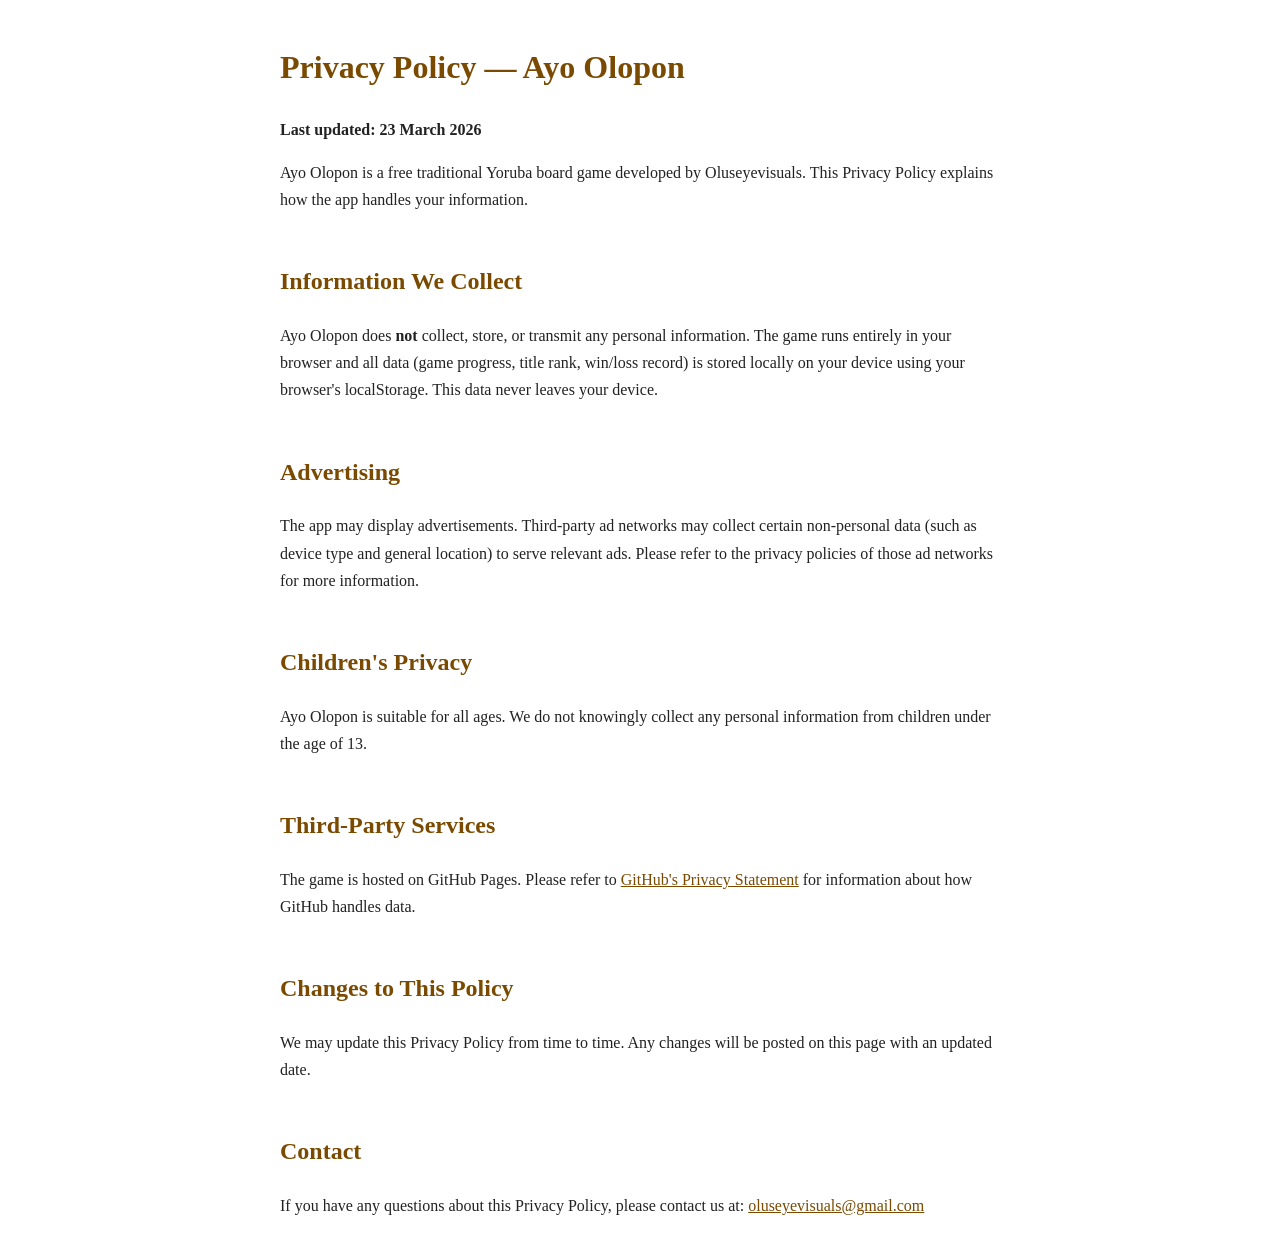
<file: privacy.html>
<!DOCTYPE html>
<html lang="en">
<head>
  <meta charset="UTF-8" />
  <meta name="viewport" content="width=device-width, initial-scale=1.0" />
  <title>Privacy Policy — Ayo Olopon</title>
  <style>
    body { font-family: Georgia, serif; max-width: 720px; margin: 40px auto; padding: 0 20px; color: #222; line-height: 1.7; }
    h1 { color: #7a4a00; }
    h2 { color: #7a4a00; margin-top: 2em; }
    a  { color: #7a4a00; }
  </style>
</head>
<body>
  <h1>Privacy Policy — Ayo Olopon</h1>
  <p><strong>Last updated: 23 March 2026</strong></p>

  <p>Ayo Olopon is a free traditional Yoruba board game developed by Oluseyevisuals. This Privacy Policy explains how the app handles your information.</p>

  <h2>Information We Collect</h2>
  <p>Ayo Olopon does <strong>not</strong> collect, store, or transmit any personal information. The game runs entirely in your browser and all data (game progress, title rank, win/loss record) is stored locally on your device using your browser's localStorage. This data never leaves your device.</p>

  <h2>Advertising</h2>
  <p>The app may display advertisements. Third-party ad networks may collect certain non-personal data (such as device type and general location) to serve relevant ads. Please refer to the privacy policies of those ad networks for more information.</p>

  <h2>Children's Privacy</h2>
  <p>Ayo Olopon is suitable for all ages. We do not knowingly collect any personal information from children under the age of 13.</p>

  <h2>Third-Party Services</h2>
  <p>The game is hosted on GitHub Pages. Please refer to <a href="https://docs.github.com/en/site-policy/privacy-policies/github-general-privacy-statement" target="_blank">GitHub's Privacy Statement</a> for information about how GitHub handles data.</p>

  <h2>Changes to This Policy</h2>
  <p>We may update this Privacy Policy from time to time. Any changes will be posted on this page with an updated date.</p>

  <h2>Contact</h2>
  <p>If you have any questions about this Privacy Policy, please contact us at: <a href="mailto:oluseyevisuals@gmail.com">oluseyevisuals@gmail.com</a></p>
</body>
</html>
</file>
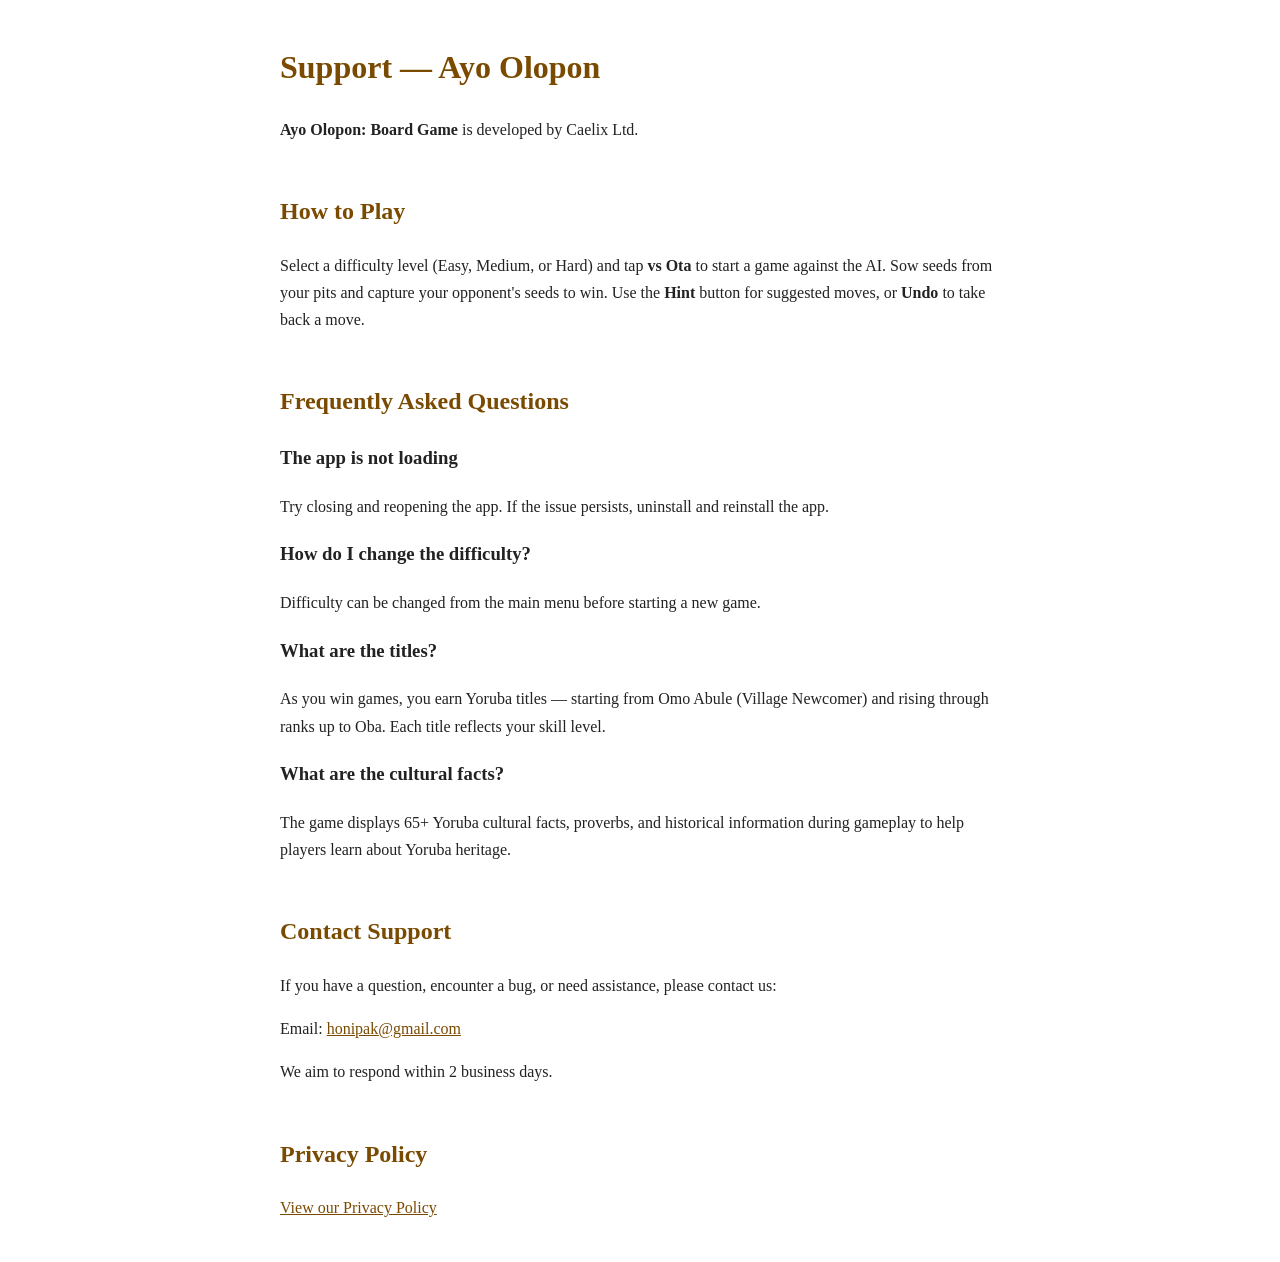
<file: support.html>
<!DOCTYPE html>
<html lang="en">
<head>
  <meta charset="UTF-8" />
  <meta name="viewport" content="width=device-width, initial-scale=1.0" />
  <title>Support — Ayo Olopon</title>
  <style>
    body { font-family: Georgia, serif; max-width: 720px; margin: 40px auto; padding: 0 20px; color: #222; line-height: 1.7; }
    h1 { color: #7a4a00; }
    h2 { color: #7a4a00; margin-top: 2em; }
    a  { color: #7a4a00; }
  </style>
</head>
<body>
  <h1>Support — Ayo Olopon</h1>
  <p><strong>Ayo Olopon: Board Game</strong> is developed by Caelix Ltd.</p>

  <h2>How to Play</h2>
  <p>Select a difficulty level (Easy, Medium, or Hard) and tap <strong>vs Ota</strong> to start a game against the AI. Sow seeds from your pits and capture your opponent's seeds to win. Use the <strong>Hint</strong> button for suggested moves, or <strong>Undo</strong> to take back a move.</p>

  <h2>Frequently Asked Questions</h2>

  <h3>The app is not loading</h3>
  <p>Try closing and reopening the app. If the issue persists, uninstall and reinstall the app.</p>

  <h3>How do I change the difficulty?</h3>
  <p>Difficulty can be changed from the main menu before starting a new game.</p>

  <h3>What are the titles?</h3>
  <p>As you win games, you earn Yoruba titles — starting from Omo Abule (Village Newcomer) and rising through ranks up to Oba. Each title reflects your skill level.</p>

  <h3>What are the cultural facts?</h3>
  <p>The game displays 65+ Yoruba cultural facts, proverbs, and historical information during gameplay to help players learn about Yoruba heritage.</p>

  <h2>Contact Support</h2>
  <p>If you have a question, encounter a bug, or need assistance, please contact us:</p>
  <p>Email: <a href="mailto:honipak@gmail.com">honipak@gmail.com</a></p>
  <p>We aim to respond within 2 business days.</p>

  <h2>Privacy Policy</h2>
  <p><a href="https://oluseyevisuals.github.io/ayo-olopon/privacy.html">View our Privacy Policy</a></p>
</body>
</html>
</file>
